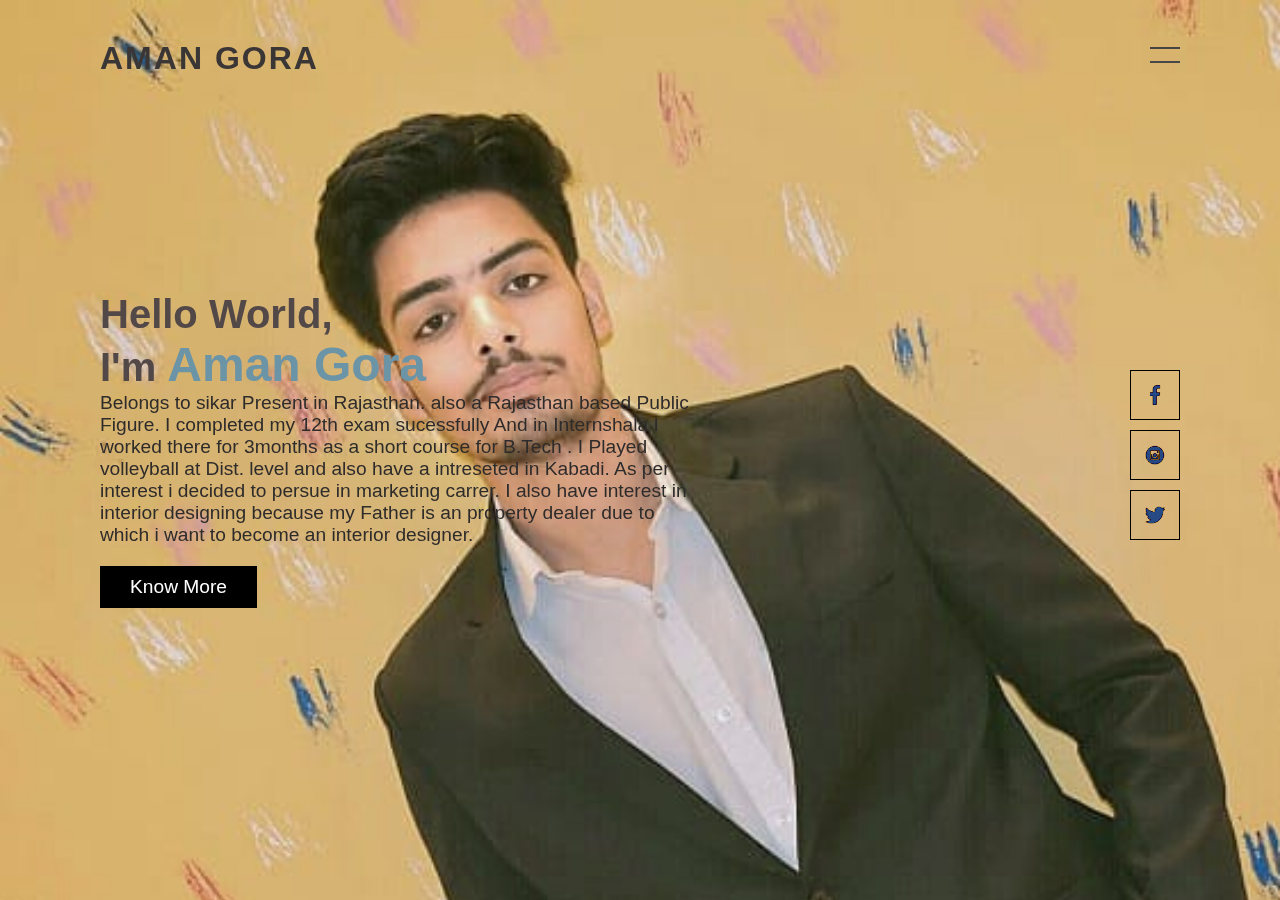
<file: index.html>
<!DOCTYPE html>
<html lang="en">
<head>
    <meta charset="UTF-8">
    <meta name="viewport" content="width=device-width, initial-scale=1.0">
    <title>Aman Gora | Official website</title>
    <link rel="stylesheet" href="style.css">
</head>
<body>
   <section class="banner" id="sec">
       <header>
           <a href="#" class="logo">Aman Gora</a>
           <div id="toggle" onclick="toggle()"></div>
       </header>
       <div class="content">
           <h2>Hello World,<br> I'm <span>Aman Gora</span></h2>
           <p>Belongs to sikar Present in Rajasthan. 
            also a Rajasthan based Public Figure. I completed my 12th exam sucessfully
            And in Internshala I worked there for 3months as a short course for B.Tech . 
            I Played volleyball at Dist. level and also have a intreseted in Kabadi. As per 
            interest i decided to persue in marketing carrer. I also have interest in interior
            designing because my Father is an property dealer due to which i want to become an interior designer.
        </p>
        <a href="https://www.instagram.com/amangora_/">Know More</a>
       </div>
       <ul class="sci">
           <li><a href="https://www.facebook.com/Aman-Gora-103057004862686/"><img src="./images/facebook.png"></a></li>
           <li><a href="https://www.instagram.com/amangora_/"><img src="./images/instagram.png"></a></li>
           <li><a href="https://www.twitter.com/@AmanGora5/"><img src="./images/twitter.png"></a></li>
       </ul>
   </section>

   <div id="navigation">
       <ul>
           <li><a href="#">Home</a></li>
           <li><a href="#">About</a></li>
           <li><a href="portfolio.html">Portfolio</a></li>
           <li><a href="#">Contact</a></li>
       </ul>
   </div>
   <script type="text/javascript" src="./js/jQuery.js">
    function toggle(){
        var sec = document.getElementById('sec');
        var nav = document.getElementById('naviagtion');
        sec.classList.toggle('active');
        nav.classList.toggle('active');
    }
</script>
</body>
</html>
</file>
<file: style.css>
*{
    margin: 0;
    padding: 0%;
    box-sizing: border-box;
    font-family: 'Poppins', sans-serif;
}
header{
    position: absolute;
    top: 0;
    left: 0;
    width: 100%;
    display: flex;
    justify-content: space-between;
    padding: 40px 100px;
    z-index: 10000;
    transition: 0.6s;
}

header .logo{
    position: relative;
    font-weight: 700;
    color: #3a3636;
    text-decoration: none;
    font-size: 2em;
    text-transform: uppercase;
    letter-spacing: 2px;
    transition: 0.6s;
}

header #toggle{
    position: relative;
    width: 30px;
    height: 30px;
    cursor: pointer;
}

header #toggle::before{
    content: '';
    position: absolute;
    top: 7px;
    width: 100%;
    height: 2px;
    background: rgb(71, 67, 67);
}

header #toggle::after{
    content: '';
    position: absolute;
    bottom: 7px;
    width: 100%;
    height: 2px;
    background: rgb(71, 71, 71);
}

.banner.active header #toggle::before{
    top: 50%;
    left: 50%;
    transform: translate(-50%,-50%) rotate(45deg);
}

.banner.active header #toggle::after{
    top: 50%;
    left: 50%;
    transform: translate(-50%,-50%) rotate(-45deg);
}
.banner{
    position: relative;
    width: 100%;
    min-height: 100vh;
    padding: 100px;
    position: relative;
    background: url("../images/font1.jpg");
    background-position: inherit;
    background-repeat: no-repeat;
    background-size: cover;
    display: flex;
    align-items: center;
    transition: 0.5s;
    z-index: 2;
}
.banner.active{
    transform: translateX(-400px);
}
#navigation{
    position: fixed;
    top: 0;
    right: -200px;
    width: 700px;
    height: 100vh;
    background: #141414;
    z-index: 1;
    display: grid;
    place-items: center;
    transition: 0.5s;
}
#navigation.active{
 right: 0;
}
#navigation ul{
    position: relative;
    display: flex;
    flex-direction: column;
}
#navigation ul li{
    list-style: none;
}
#navigation ul li a{
    color: #fff;
    text-decoration: none;
    display: inline-block;
    font-size: 2em;
    font-weight: 600;
    text-transform: uppercase;
}

.content{
    max-width: 600px;
}
.content h2{
    color: rgb(83, 72, 72);
    font-size: 2.5em;
}
.content h2 span{
   color: #6c94a7;
   font-size: 1.2em;
}

.content p{
    font-size: 1.2em;
    color: rgb(46, 43, 43);
    font-weight: 300;
}
.content a{
  position: relative;
  display: inline-block;
  margin-top: 20px;
  background: #000;
  color: #fff;
  padding: 10px 30px;
  text-decoration: none;
  font-size: 1.2em;
  font-weight: 500;
}
.sci{
    position: absolute;
    display: flex;
    flex-direction: column;
    right: 100px;
}
.sci li{
    list-style: none;
}
.sci li a{
    position: relative;
    display: grid;
    place-items: center;
    width: 50px;
    height: 50px;
    text-decoration: none;
    border: 1px solid #000;
    margin: 10px 0 0;
}
.sci li a:hover{
    background: #000;
}

.sci li a img{
    max-width: 20px;
    filter: invert(1);
    mix-blend-mode: difference;
}



@media(max-width:767px){
    header{
        padding: 20px 50px;
    }
    .banner{
        background-image: image-set(0px) !important;
    }
    .banner{
      padding: 100px 50px 150px;
    }
    .banner h2{
        font-size: 1.8em;
    }
    .banner .content p,
    .banner .content a{
        font-size: 1em;
    }
    .banner.active{
        transform: translateX(-250px);
    }
    #navigation{
        width: 550px;
    }
    #navigation ul li a{
        font-size: 1.5em;
        margin: 5px 0;
    }
    .sci{
        position: absolute;
        bottom: 50px;
        right: initial;
        flex-direction: row;
    }
    .sci li a{
        margin: initial;
        margin-right: 10px;
    }
}
</file>
